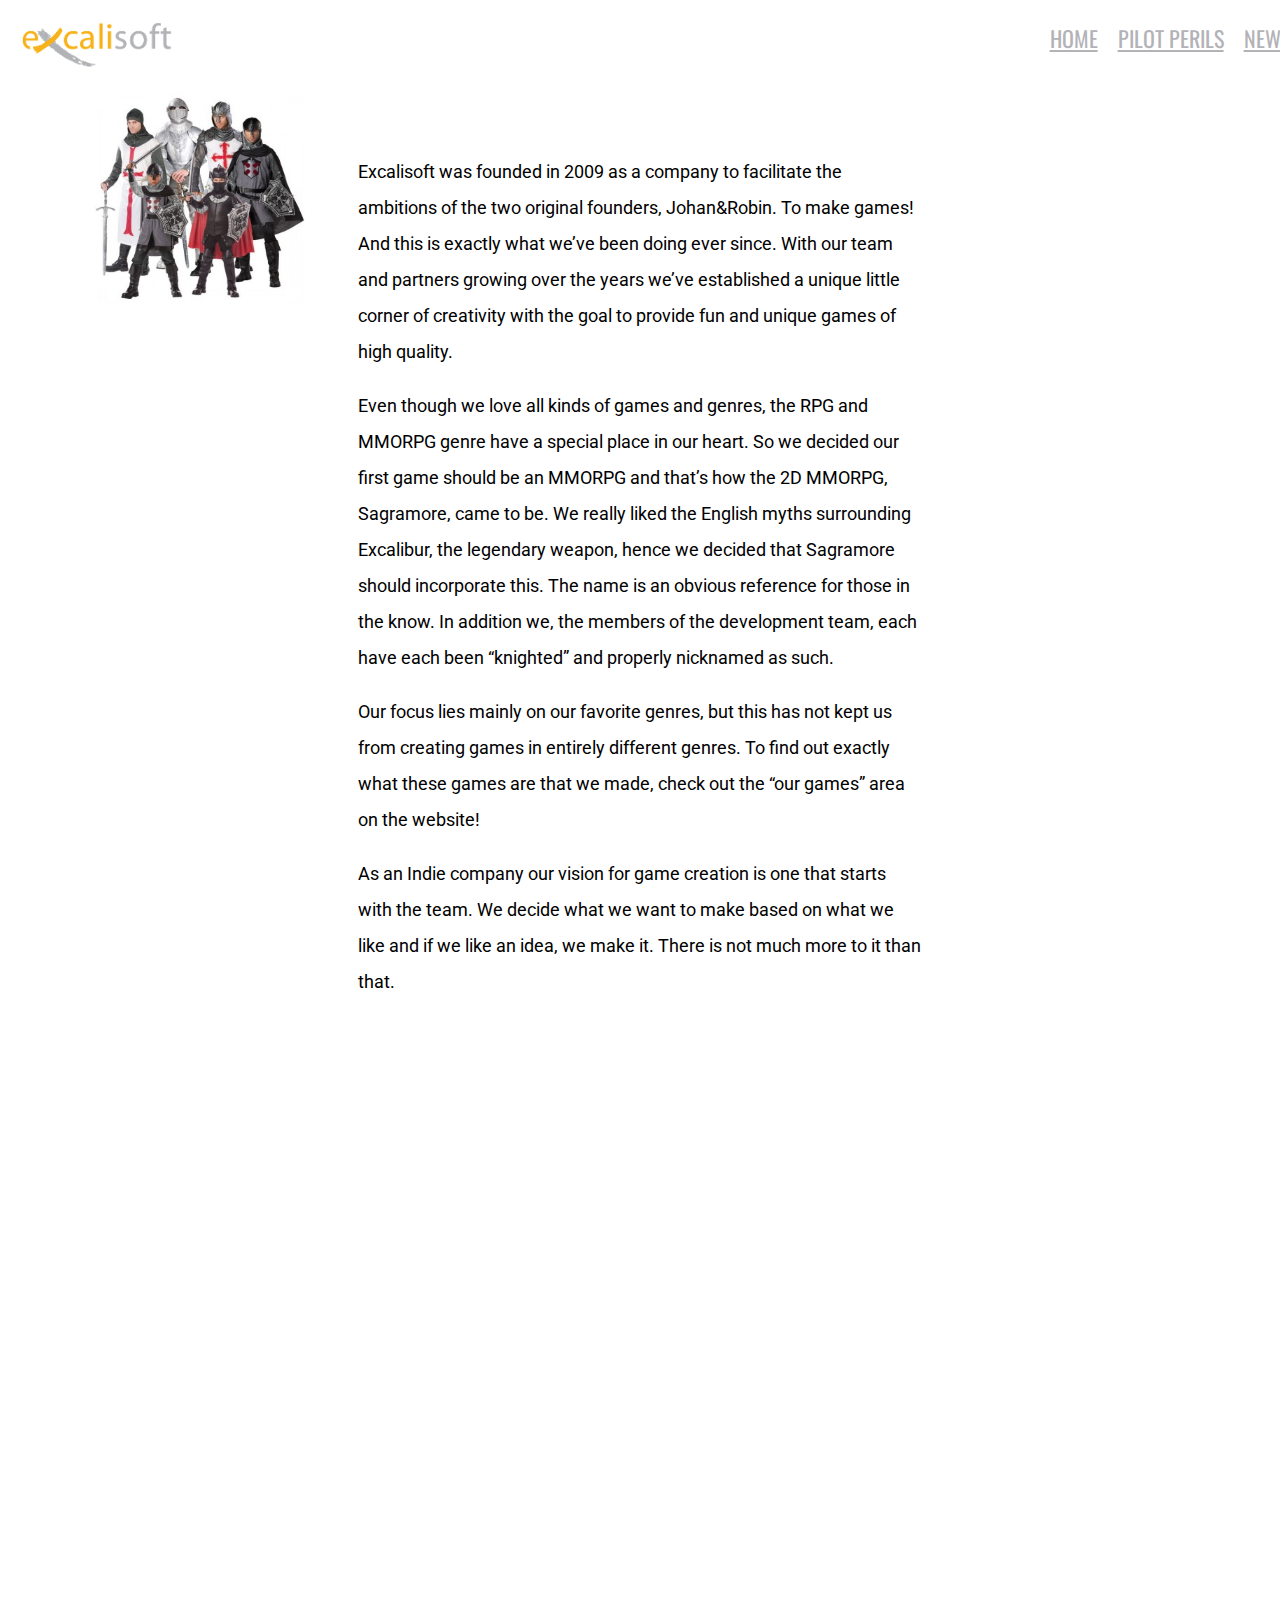
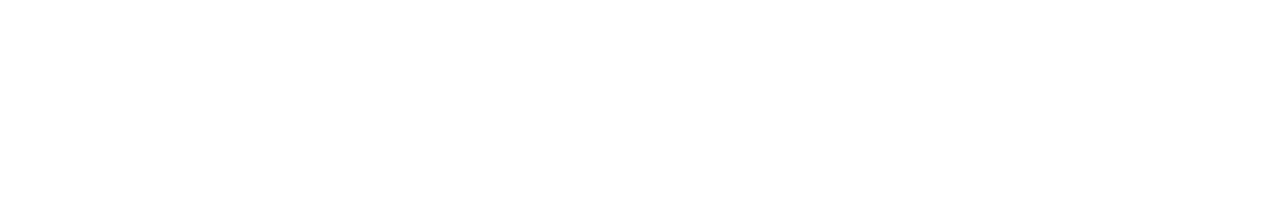
<file: about.html>
<!DOCTYPE html>
<html lang="en-us">
    <head>

        <link href="csshome.css" type="text/css"
              rel="stylesheet" />
        <link href="https://fonts.googleapis.com/css?family=Oswald|Roboto" rel="stylesheet">

    </head>
    <body>

        <div id="page_body">

            <header>

                <div id="logo">
                    <img src="Images/logo-exalisoft.png">
                </div>

                <nav>
                    <a href="index.html"><font>Home</font></a> 
                    <a href="pilot.html"><font>Pilot Perils</font></a>
                    <a href="news.html"><font>News</font></a>
                    <a href="jobs.html"><font>Jobs</font></a>
                    <a href="about.html"><font color="#F6AF15">About</font></a>
                    <a href="contact.html"><font>Contact</font></a>
                </nav>


            </header>

        </div>

        <div id="grid">
            <section class="left_image">
                <img src="Images/knight-renaissance-group-costume-300x300.jpg">
            </section>
            <section class="text">
                <p>
                    Excalisoft was founded in 2009 as a company to facilitate the ambitions of the two original founders, Johan&Robin. To make games! And this is exactly what we’ve been doing ever since. With our team and partners growing over the years we’ve established a unique little corner of creativity with the goal to provide fun and unique games of high quality.
                </p>
                <p>
                    Even though we love all kinds of games and genres, the RPG and MMORPG genre have a special place in our heart. So we decided our first game should be an MMORPG and that’s how the 2D MMORPG, Sagramore, came to be. We really liked the English myths surrounding Excalibur, the legendary weapon, hence we decided that Sagramore should incorporate this. The name is an obvious reference for those in the know. In addition we, the members of the development team, each have each been “knighted” and properly nicknamed as such.
                </p>
                <p>
                    Our focus lies mainly on our favorite genres, but this has not kept us from creating games in entirely different genres. To find out exactly what these games are that we made, check out the “our games” area on the website!
                </p>
                <p>
                    As an Indie company our vision for game creation is one that starts with the team. We decide what we want to make based on what we like and if we like an idea, we make it. There is not much more to it than that.
                </p>
            </section>
        </div>

    </body>
</html>
</file>
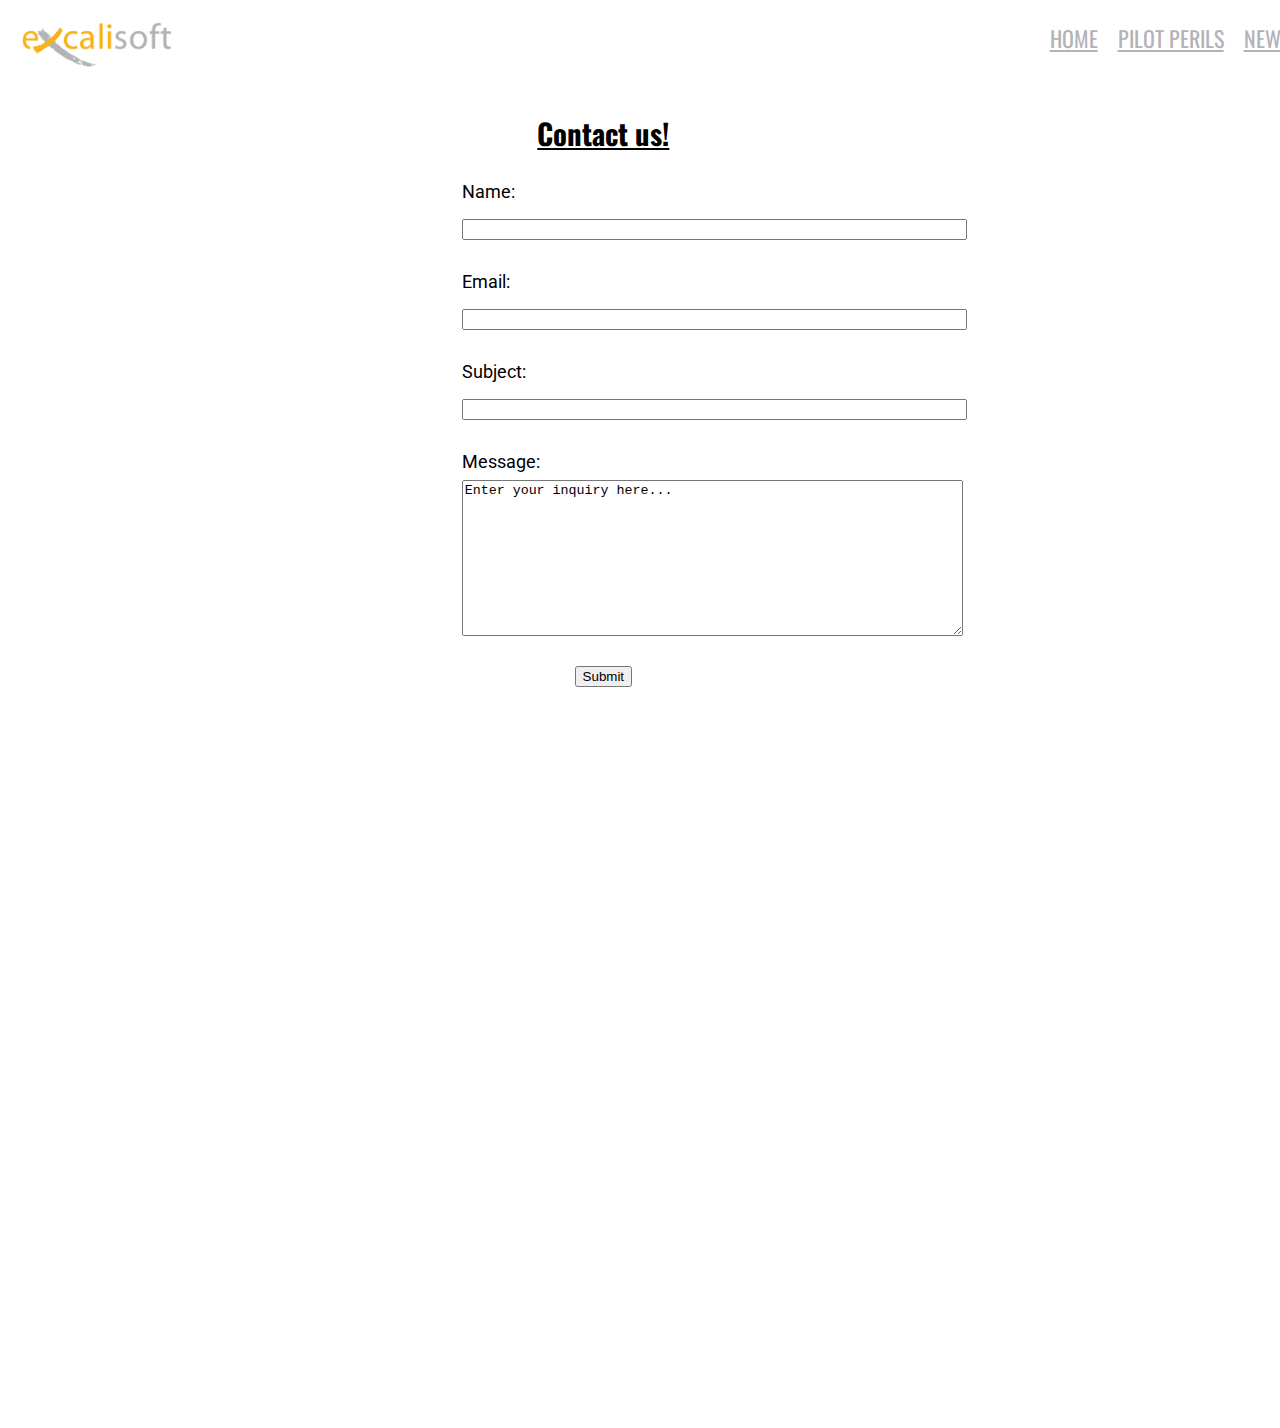
<file: contact.html>
<!DOCTYPE html>
<html lang="en-us">
    <head>

        <link href="csshome.css" type="text/css"
              rel="stylesheet" />
        <link href="https://fonts.googleapis.com/css?family=Oswald|Roboto" rel="stylesheet">

    </head>
    <body>

        <div id="page_body">

            <header>

                <div id="logo">
                    <img src="Images/logo-exalisoft.png">
                </div>

                <nav>
                    <a href="index.html"><font>Home</font></a> 
                    <a href="pilot.html"><font>Pilot Perils</font></a>
                    <a href="news.html"><font>News</font></a>
                    <a href="jobs.html"><font>Jobs</font></a>
                    <a href="about.html"><font>About</font></a>
                    <a href="contact.html"><font color="#F6AF15">Contact</font></a>
                </nav>

            </header>

        </div>

        <div id="grid">
            <section class="form">
                <h1>
                Contact us!
                </h1>
                <form action="excalisoft.com"> <p>Name:<br>
                    <input type="text" name="Name" size="60"
                           maxlength="50" />
                    </p> 
                    <p>Email:<br>
                        <input type="text" name="Email" size="60" maxlength="50" />
                    </p>
                    <p>Subject:<br>
                        <input type="text" name="Email" size="60" maxlength="50" />
                    </p>
                    <p>Message:<br>
                        
                        <textarea name="comments" cols="60" rows="10">Enter your inquiry here...</textarea>   
                    </p>
                    <input type="submit" name="submit"
                               value="Submit" />
                    </form>

            </section>
        </div>

    </body>
</html>
</file>
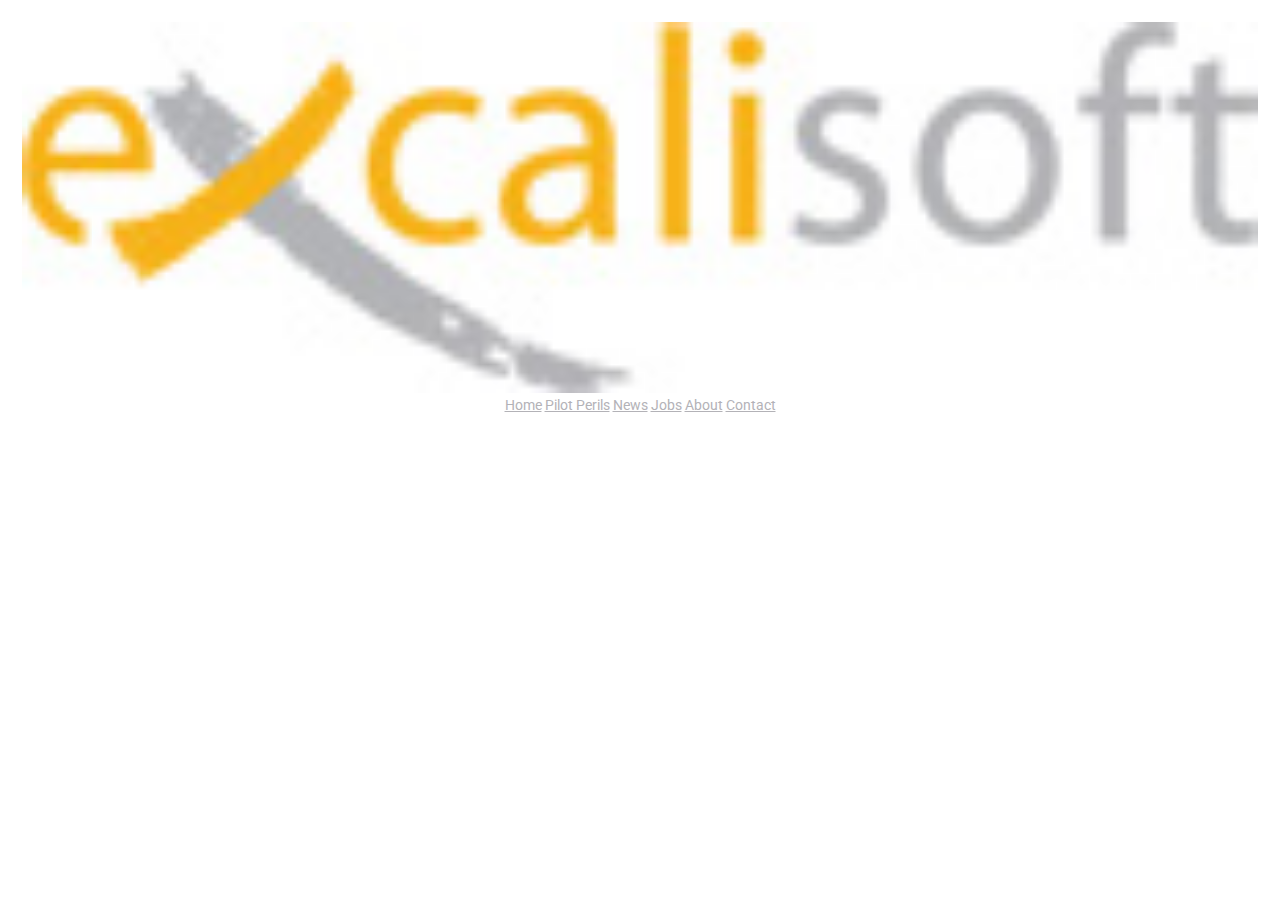
<file: home.html>
<!DOCTYPE html>
<html lang="en-us">
    <Head>
                
    <link href="csshome.css" type="text/css"
       rel="stylesheet" />
        <link href="https://fonts.googleapis.com/css?family=Oswald|Roboto" rel="stylesheet">
        
    </Head>
    <body>
        <h1.header> 
            <img src="Images/logo_small.jpg">
        </h1.header>
        <h1.nav>
            <a href="Home.html"><font>Home</font></a> 
            <a href="Portfolio.html"><font>Pilot Perils</font></a>
            <a href="About.html"><font>News</font></a>
            <a href="Contact.html"><font>Jobs</font></a>
            <a href="Contact.html"><font>About</font></a>
            <a href="Contact.html"><font>Contact</font></a>
        </h1.nav>        
        
        
        
    </body>
</html>
</file>
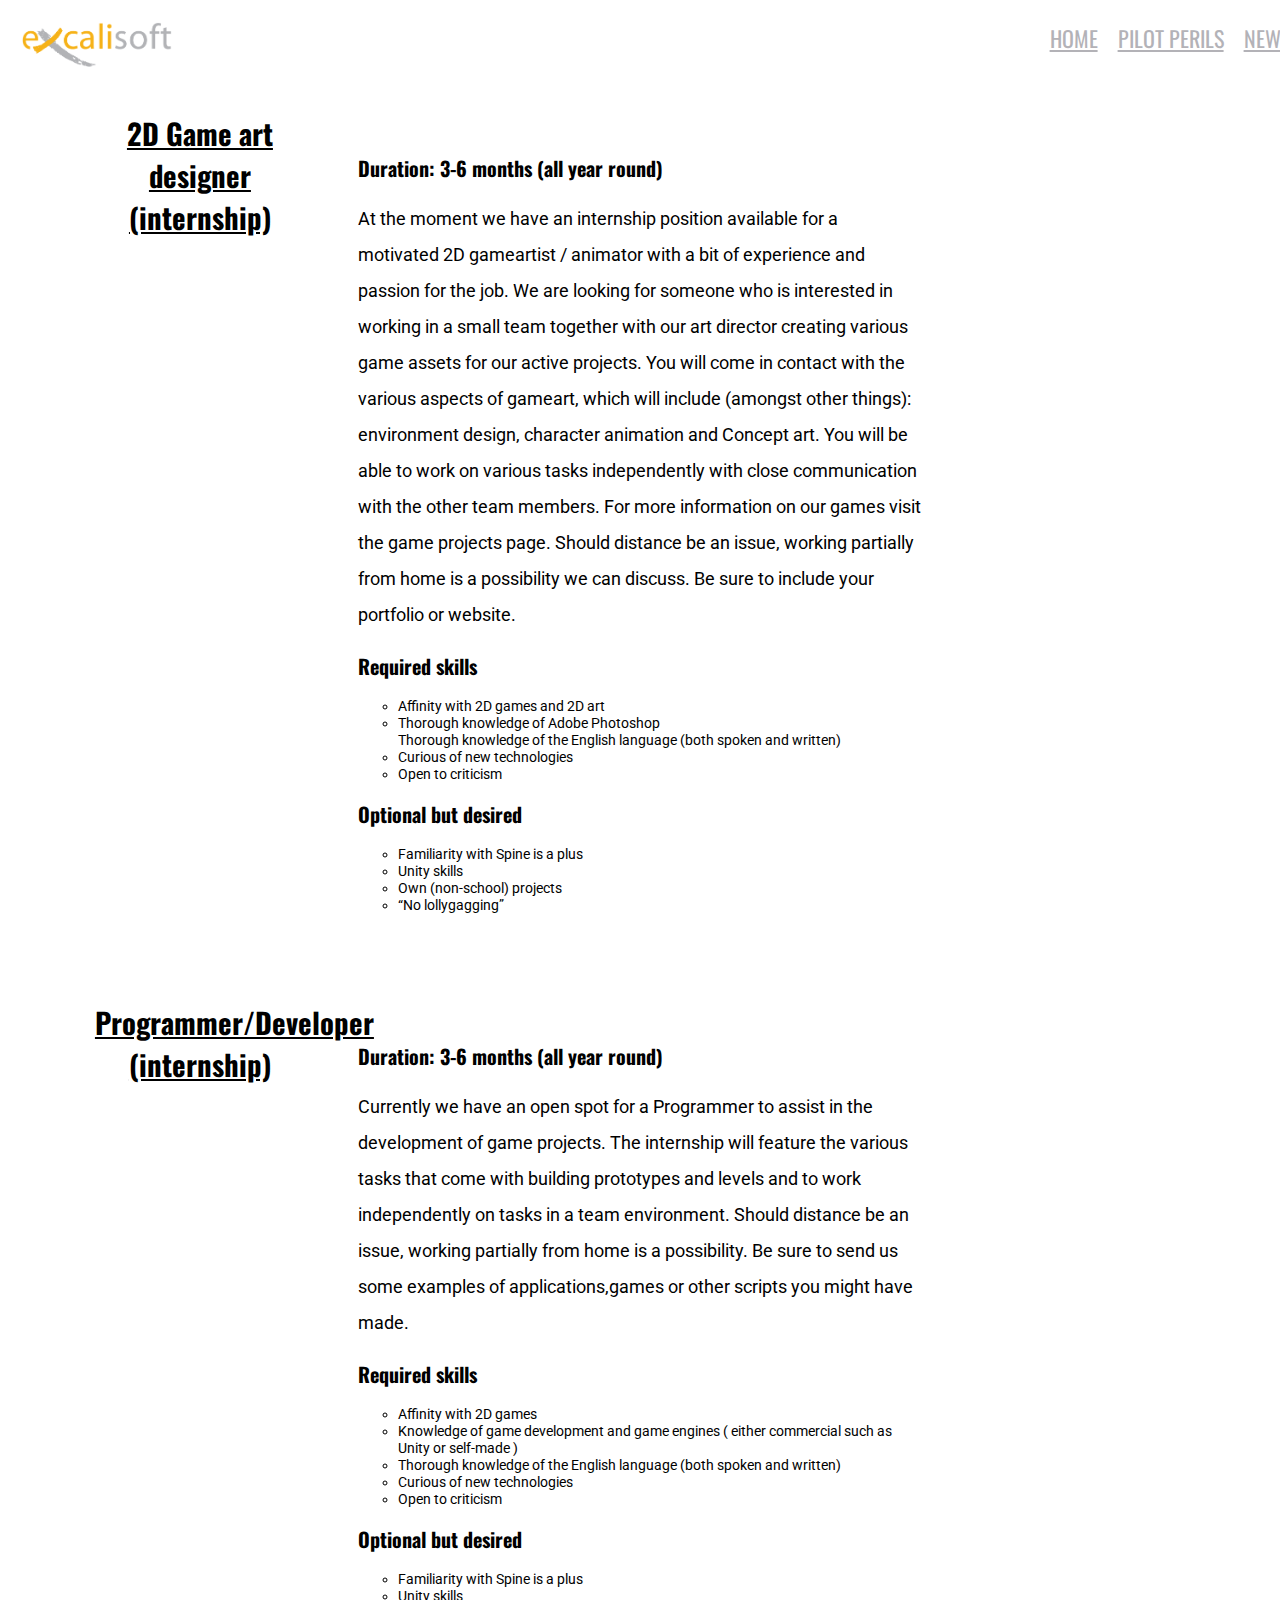
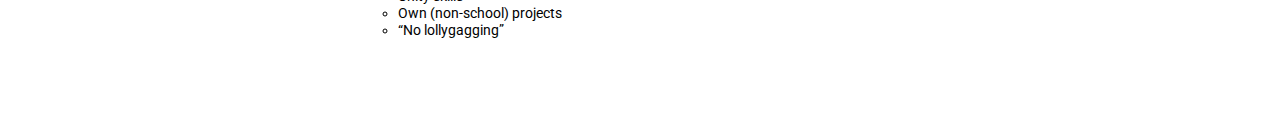
<file: jobs.html>
<!DOCTYPE html>
<html lang="en-us">
    <head>

        <link href="csshome.css" type="text/css"
              rel="stylesheet" />
        <link href="https://fonts.googleapis.com/css?family=Oswald|Roboto" rel="stylesheet">

    </head>
    <body>

        <div id="page_body">

            <header>

                <div id="logo">
                    <img src="Images/logo-exalisoft.png">
                </div>

                <nav>
                    <a href="index.html"><font>Home</font></a> 
                    <a href="pilot.html"><font>Pilot Perils</font></a>
                    <a href="news.html"><font>News</font></a>
                    <a href="jobs.html"><font color="#F6AF15">Jobs</font></a>
                    <a href="about.html"><font>About</font></a>
                    <a href="contact.html"><font>Contact</font></a>
                </nav>


            </header>

        </div>

        <div id="grid">
            <section class="left_image">
                <h1>2D Game art designer (internship)</h1>
            </section>
            <section class="text">
                <h2>
                    Duration: 3-6 months (all year round)
                </h2>
                <p>
                    At the moment we have an internship position available for a motivated 2D gameartist / animator with a bit of experience and passion for the job. We are looking for someone who is interested in working in a small team together with our art director creating various game assets for our active projects. You will come in contact with the various aspects of gameart, which will include (amongst other things): environment design, character animation and Concept art. You will be able to work on various tasks independently with close communication with the other team members. For more information on our games visit the game projects page. Should distance be an issue, working partially from home is a possibility we can discuss. Be sure to include your portfolio or website.
                </p>
                <h2>
                    Required skills
                </h2>
                <ul>
                    <li>Affinity with 2D games and 2D art</li>
                    <li>Thorough knowledge of Adobe Photoshop</li>
                    <l1>Thorough knowledge of the English language (both spoken and written)</l1>
                    <li>Curious of new technologies</li>
                    <li>Open to criticism</li>
                </ul>
                <h2>
                    Optional but desired
                </h2>
                <ul>
                    <li>Familiarity with Spine is a plus</li>
                    <li>Unity skills</li>
                    <li>Own (non-school) projects</li>
                    <li>“No lollygagging”</li>
                </ul>
            </section>

            <section class="left_image">
                <h1>Programmer/Developer (internship)</h1>
            </section>
            <section class="text">
                <h2>
                    Duration: 3-6 months (all year round)
                </h2>
                <p>
                    Currently we have an open spot for a Programmer to assist in the development of game projects.
                    The internship will feature the various tasks that come with building prototypes and levels and to work independently on tasks in a team environment.
                    Should distance be an issue, working partially from home is a possibility.
                    Be sure to send us some examples of applications,games or other scripts you might have made.
                </p>
                <h2>
                    Required skills
                </h2>
                <ul>
                    <li>Affinity with 2D games</li>
                    <li>Knowledge of game development and game engines ( either commercial such as Unity or self-made )</li>
                    <li>Thorough knowledge of the English language (both spoken and written)</li>
                    <li>Curious of new technologies</li>
                    <li>Open to criticism</li>
                </ul>
                <h2>
                    Optional but desired
                </h2>
                <ul>
                    <li>Familiarity with Spine is a plus</li>
                    <li>Unity skills</li>
                    <li>Own (non-school) projects</li>
                    <li>“No lollygagging”</li>
                </ul>
            </section>
<!--

            <section class="left_image">
                <h1>Game & content designer (internship)</h1>
            </section>
            <section class="text">
                <h2>
                    Duration: 3-6 months (all year round)
                </h2>
                <p>
                    Currently we are looking for a content designer to assist in the creation of content on our game projects.
                    The internship will feature various tasks that work towards the completion of smaller games. As a content designer you will spend most of your time creating new levels, designing gameplay content and work on story scenarios as well as contribute ideas to the project. You will be working closely together with the other team members.
                    Should distance be an issue, working partially from home is a possibility.
                    Be sure to send us some examples of applications,games or other scripts you might have made.
                </p>
                <h2>
                    Required skills
                </h2>
                <ul>
                    <li>Affinity with 2D games</li>
                    <li>Knowledge of game development and game engines ( either commercial such as Unity or self-made )</li>
                    <li>Thorough knowledge of the English language (both spoken and written)</li>
                    <li>Curious of new technologies</li>
                    <li>Open to criticism</li>
                </ul>
                <h2>
                    Optional but desired
                </h2>
                <ul>
                    <li>Involvement in own (non-school) projects</li>
                    <li>Knowledge of Player behaviours</li>
                    <li>2D Art skills</li>
                    <li>No stealing of sweetrolls</li>
                </ul>
            </section>

            <section class="left_image">
                <h1>Communications manager (internship)</h1>
            </section>
            <section class="text">
                <h2>
                    Duration: 3-6 months (all year round)
                </h2>
                <p>
                    Currently we are also looking for a Communication & Marketing intern to assist in managing all aspects of communications and marketing on our game projects.
                    <br>   
                    The internship will feature various tasks involving managing the flow of news, messages and publciations of our projects . As a communications manager you will spend most of your time working with the team to establish publication schedules, analyzing market trends and assist in game monetization . You will be working closely together with the other team members.
                    Should distance be an issue, working partially from home is a possibility.
                    Be sure to send us some examples of applications,games or other scripts you might have made.
                </p>
                <h2>
                    Required skills
                </h2>
                <ul>
                    <li>Affinity with 2D games</li>
                    <li>Knowledge of game development and game engines ( either commercial such as Unity or self-made )</li>
                    <li>Thorough knowledge of the English language (both spoken and written)</li>
                    <li>Curious of new technologies</li>
                    <li>Open to criticism</li>
                </ul>
                <h2>
                    Optional but desired
                </h2>
                <ul>
                    <li>Involvement in own (non-school) projects</li>
                    <li>Knowledge of Player behaviours</li>
                    <li>Experience with blogs</li>
                </ul>
            </section>
-->

        </div>

    </body>
</html>
</file>
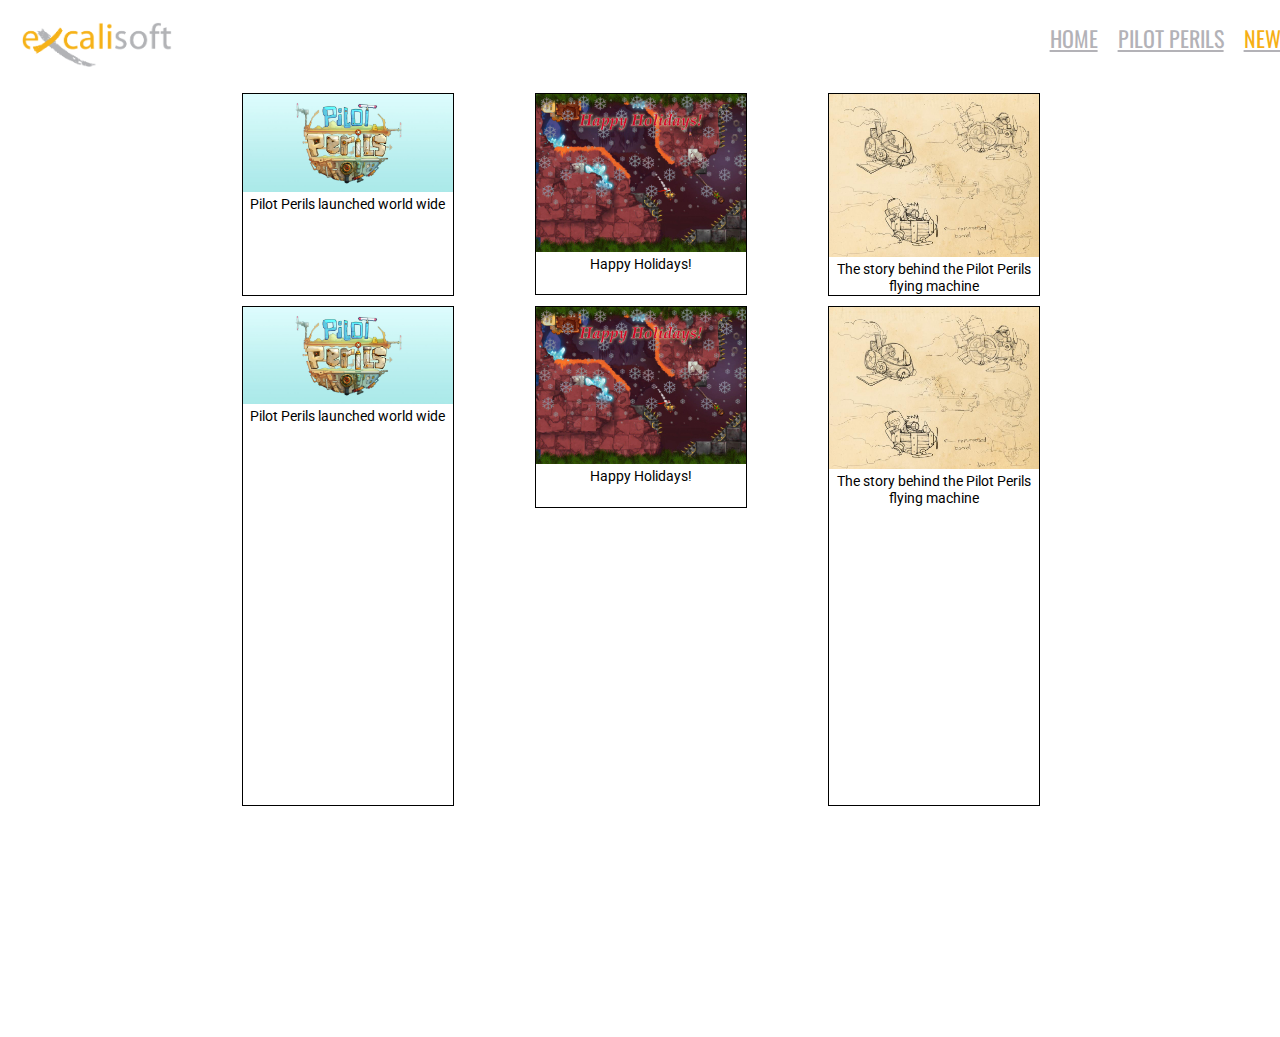
<file: news.html>
<!DOCTYPE html>
<html lang="en-us">
    <head>

        <link href="csshome.css" type="text/css"
              rel="stylesheet" />
        <link href="https://fonts.googleapis.com/css?family=Oswald|Roboto" rel="stylesheet">

    </head>
    <body>

        <div id="page_body">

            <header>

                <div id="logo">
                    <img src="Images/logo-exalisoft.png">
                </div>

                <nav>
                    <a href="index.html"><font>Home</font></a> 
                    <a href="pilot.html"><font>Pilot Perils</font></a>
                    <a href="news.html"><font color="#F6AF15">News</font></a>
                    <a href="jobs.html"><font>Jobs</font></a>
                    <a href="about.html"><font>About</font></a>
                    <a href="contact.html"><font>Contact</font></a>
                </nav>
            </header>
        </div>

        <div id="grid">
            <section class="leftnews">
                <img src="Images/pilotperils.jpg">
                Pilot Perils launched world wide
            </section>
            <section class="midnews">
                <img src="Images/holidays-pilot-perils.jpg">
                Happy Holidays!
            </section>
            <section class="rightnews">
                <img src="Images/sketch_pp1.jpg">
                The story behind the Pilot Perils flying machine
            </section>
            
            <section class="leftnews">
                <img src="Images/pilotperils.jpg">
                Pilot Perils launched world wide
            </section>
            <section class="midnews">
                <img src="Images/holidays-pilot-perils.jpg">
                Happy Holidays!
            </section>
            <section class="rightnews">
                <img src="Images/sketch_pp1.jpg">
                The story behind the Pilot Perils flying machine
            </section>
            
        </div>
    </body>
</html>
</file>
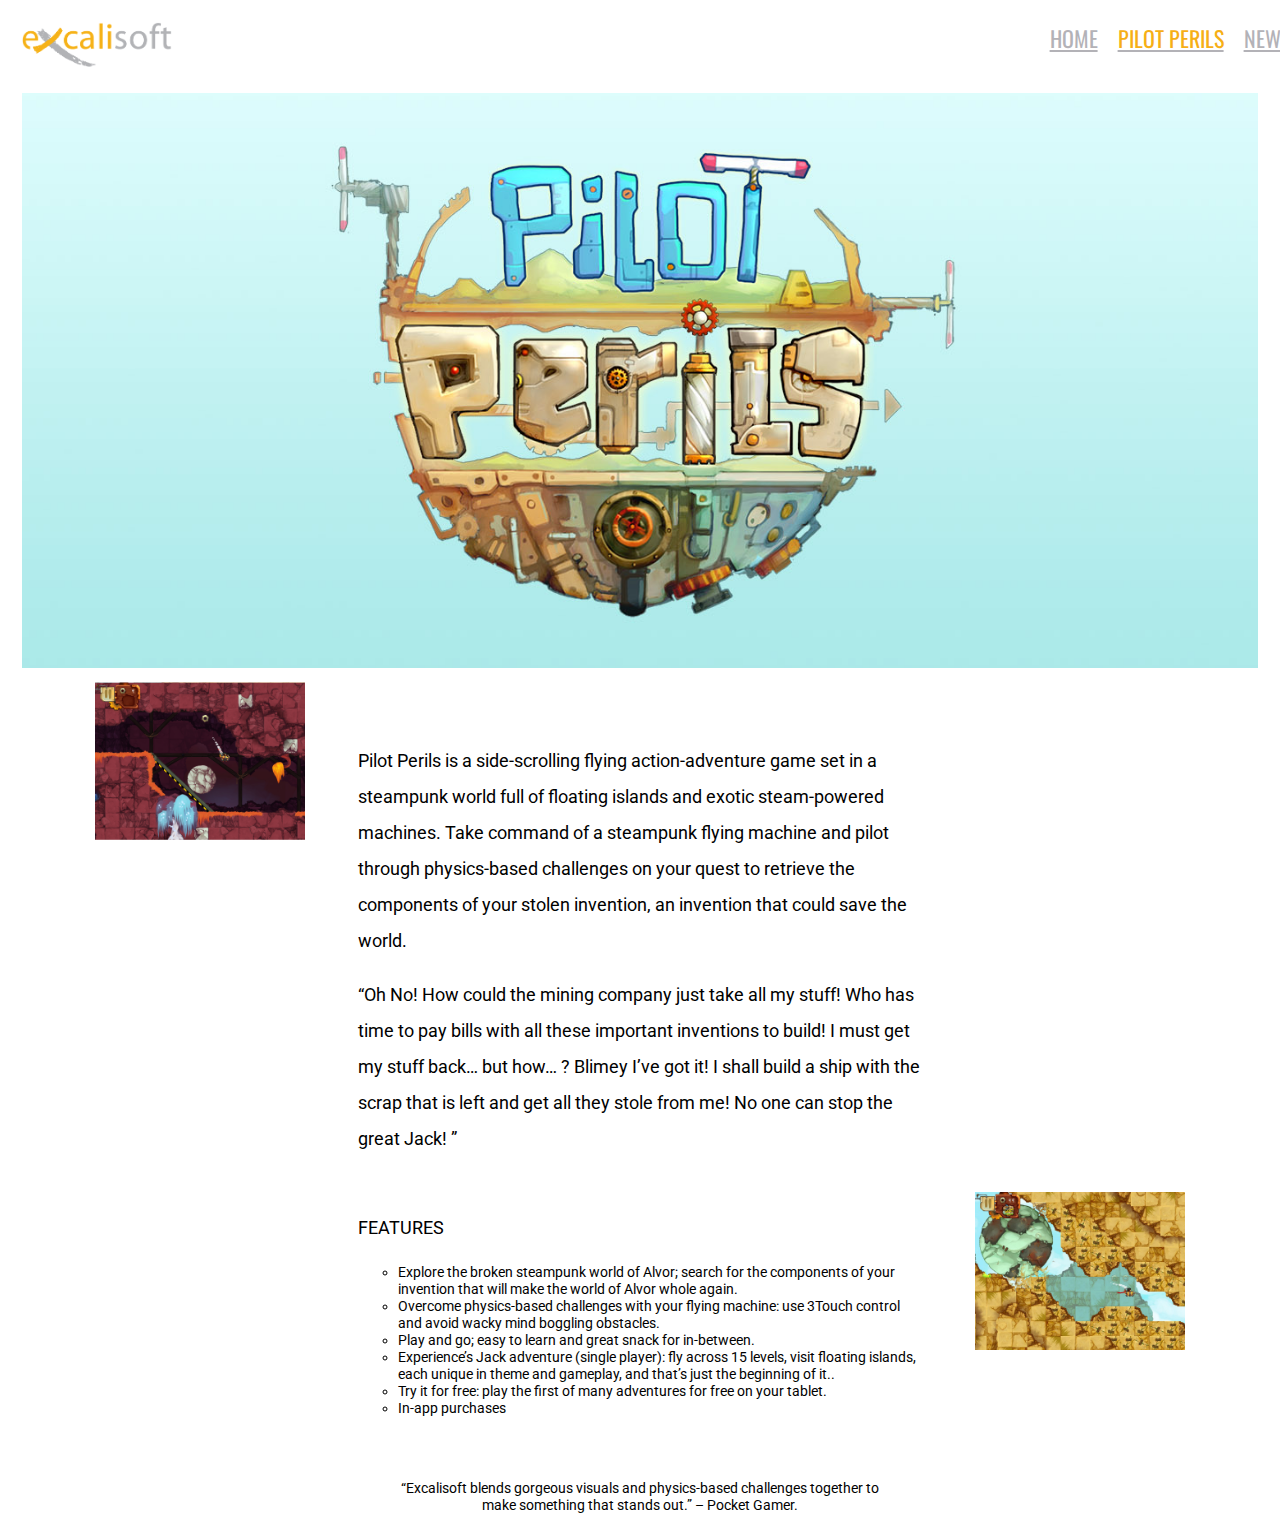
<file: pilot.html>
<!DOCTYPE html>
<html lang="en-us">
    <head>

        <link href="csshome.css" type="text/css"
              rel="stylesheet" />
        <link href="https://fonts.googleapis.com/css?family=Oswald|Roboto" rel="stylesheet">

    </head>
    <body>

        <div id="page_body">

            <header>

                <div id="logo">
                    <img src="Images/logo-exalisoft.png">
                </div>

                <nav>
                    <a href="index.html"><font>Home</font></a> 
                    <a href="pilot.html"><font color="#F6AF15">Pilot Perils</font></a>
                    <a href="news.html"><font>News</font></a>
                    <a href="jobs.html"><font>Jobs</font></a>
                    <a href="about.html"><font>About</font></a>
                    <a href="contact.html"><font>Contact</font></a>
                </nav>


            </header>

        </div>

        <div id="grid">
            <section class="full_width">
                <img src="Images/pilotperils.jpg">
            </section>

            <section class="left_image">
                <img src="Images/Screen_06.png">
            </section>

            <section class="text">
                <p>
                    Pilot Perils is a side-scrolling flying action-adventure game set in a steampunk world full of floating islands and exotic steam-powered machines. Take command of a steampunk flying machine and pilot through physics-based challenges on your quest to retrieve the components of your stolen invention, an invention that could save the world. 
                </p>
                <p>    
                    “Oh No! How could the mining company just take all my stuff! Who has time to pay bills with all these important inventions to build! I must get my stuff back… but how… ? Blimey I’ve got it! I shall build a ship with the scrap that is left and get all they stole from me! No one can stop the great Jack! ”
                </p>
                <br>
                <p  id="bullet">    
                    FEATURES
                    <ul>
                    <li>Explore the broken steampunk world of Alvor; search for the components of your invention that will make the world of Alvor whole again. </li>
                    <li>Overcome physics-based challenges with your flying machine: use 3Touch control and avoid wacky mind boggling obstacles. </li>
                    <li>Play and go; easy to learn and great snack for in-between. </li>
                    <li>Experience’s Jack adventure (single  player): fly across 15 levels, visit floating islands, each unique in theme and gameplay, and that’s just the beginning of it.. </li>
                    <li>Try it for free: play the first of many adventures for free on your tablet. </li>
                    <li>In-app purchases </li>
                        
                </ul>    
                <br>
                <br>
                <blockquote>
                    “Excalisoft blends gorgeous visuals and physics-based challenges together to make something that stands out.”
                    – Pocket Gamer.
                </blockquote>
            </section>

            <section class="right_image">
                <img src="Images/Screen_05.png">
            </section>
        </div>

    </body>
</html>
</file>
<file: csshome.css>
header {
    display: grid ;
    grid-template-columns: 1fr 1fr ;
}

h1 {
    text-decoration: underline;
    text-align: center;
    font-family: 'Oswald', sans-serif;
}

h2 {
    font-size: 20px;
    font-weight: bold;
    text-align: left;
    font-family: 'Oswald', sans-serif;
}

nav {
    font-family: 'Oswald', sans-serif;
    font-size: 22px;
    color: #B3B2B7;
    box-shadow: 4pt;
    text-transform: uppercase;
    text-align: right ;
}

nav a {
    padding-right: 15px ;
}

nav a:last-of-type {
    padding-right: 0 ;
}

#logo{
    width:150px;
    height:50px;
    left: 100px;
}

p {
    font-size: 18px;
    font-family: 'Roboto', sans-serif;
    text-align: left;
    line-height: 2;
}

#contact {
    padding: 50px;
    font-size: 14px;
}

body{
    margin: 1.5em ;
    background-color: #ffffff;
    font-family: 'Roboto', sans-serif;
    font-size: 90%;
    text-align: center;
}

#page_body {
    margin: 1.5em ;
    width: 1500px ;
    margin-left: auto ;
    margin-right: auto ;
}

#name{
    height: 60px;
    width: 300px;
}

img.align-center {
    display: block;
    margin: 0px auto;
}

#grid {
    display: grid;
    grid-template-columns: repeat(17, 1fr);
    grid-template-rows: auto 500px 200px;
    grid-gap: 10px;
}

section.full_width {
    grid-column: 1 / 18
}

section.left_image {
    grid-column: 2 / 5;
}

section.right_image {
    grid-column: 14 / 17;
    grid-row: 3 / 4;
}

section.text {
    grid-column: 5 / 14;
/*    text-indent: 50px;*/
    margin: 3em;
}

section.form {
    grid-column: 7 / 11;
}

section.leftnews {
    grid-column: 4 / 7;
    border: 1px solid black;
    width: 100%;
    object-fit: cover;
}

section.midnews {
    grid-column: 8 / 11;
    border: 1px solid black;
    max-height: 200px;
    width: 100%;
    object-fit: cover;
}

section.rightnews {
    grid-column: 12 / 15;
    border: 1px solid black;
    width: 100%;
    object-fit: cover;
}

img {
    width: 100%;
    object-fit: cover;
}

ul {
  list-style-type: circle;
  text-align: left;
}

#myVideo {
  position: fixed;
  right: 0;
  bottom: -1;
  min-width: 100%; 
  min-height: 100%;
  max-height: 142%;
  max-width: 120%;
  z-index: -2;
}

#myBtn {
  width: 200px;
  font-size: 18px;
  padding: 10px;
  border: none;
  background: #000;
  color: #fff;
  cursor: pointer;
}

#myBtn:hover {
  background: #ddd;
  color: black;
}

a{
    color: #B3B2B7;
}

a:hover {
    color: grey;}

h1, h2, h3, h4, h5, h6, address, header, nav, section, article, img, p {
/*    border: 4px solid red;*/
}
</file>
